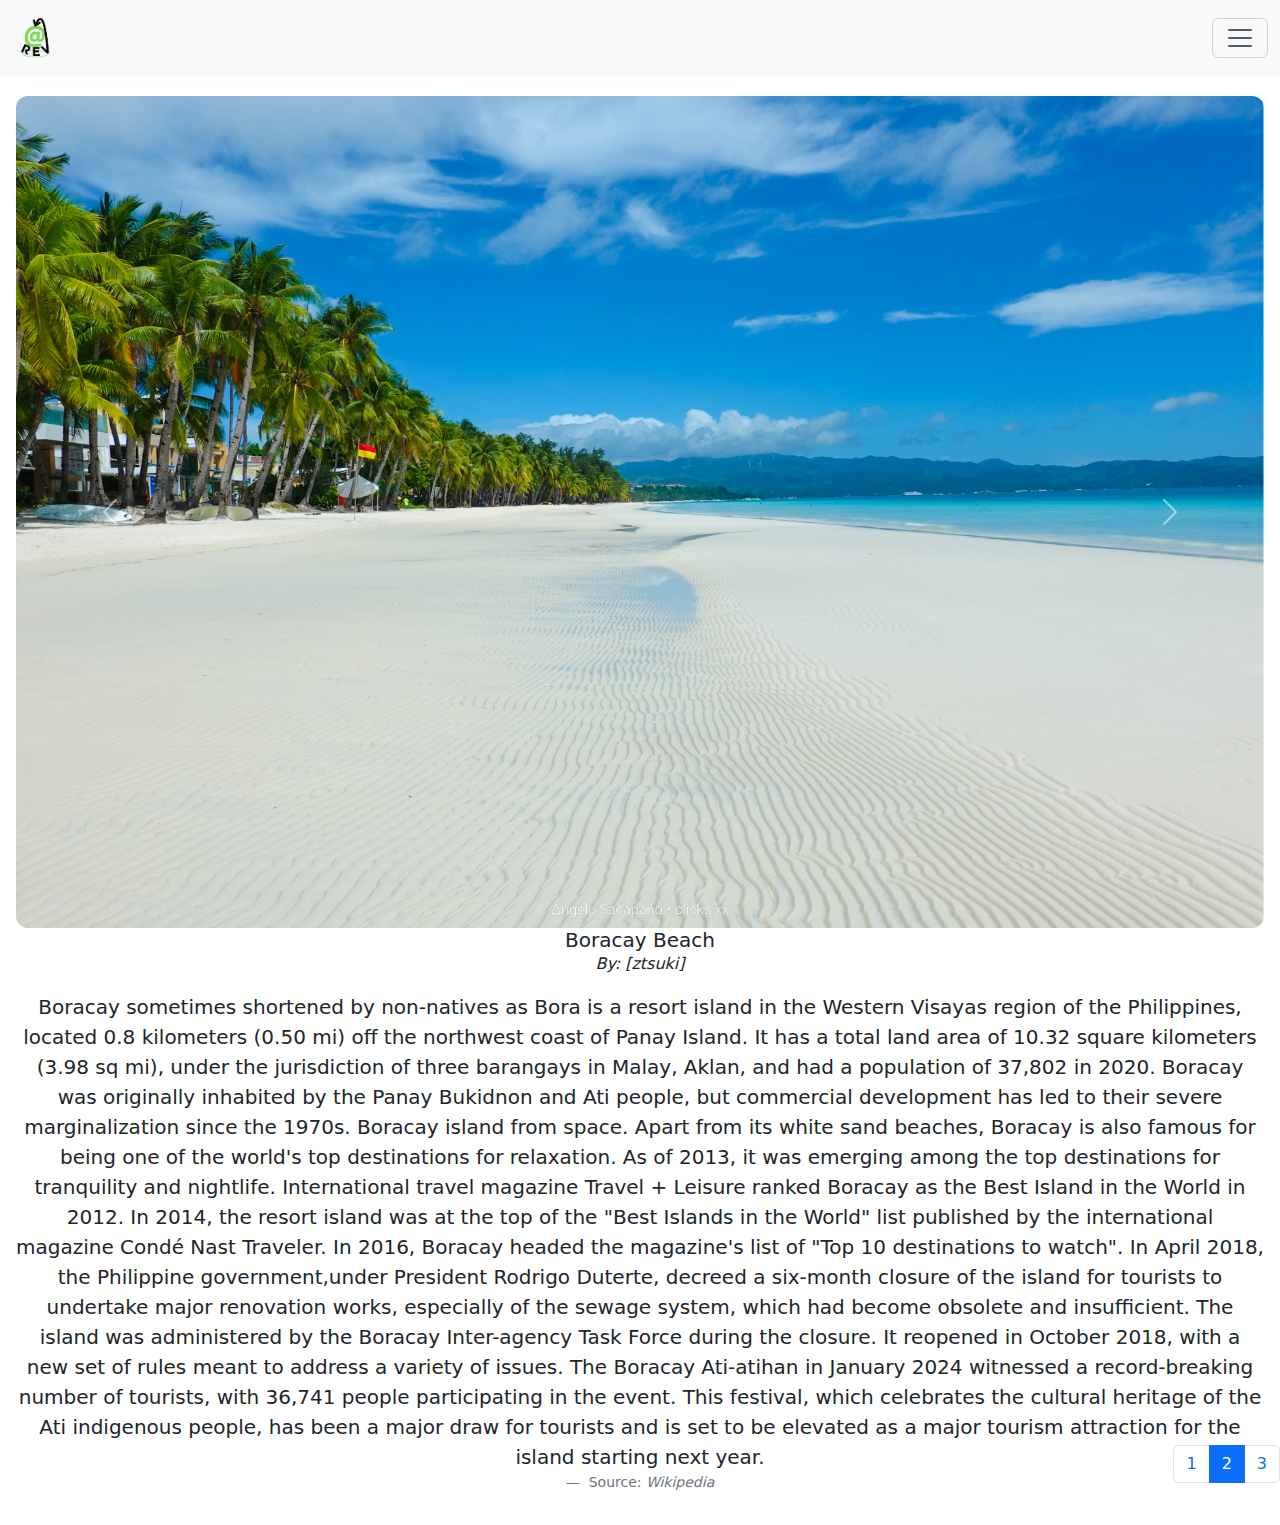
<file: art1.html>
<html lang="en">

<head>
  <meta charset="utf-8" />
  <meta name="viewport" content="width=device-width, initial-scale=1" />
  <title>atRev: Home</title>
  <link href="https://cdn.jsdelivr.net/npm/bootstrap@5.3.3/dist/css/bootstrap.min.css" rel="stylesheet" integrity="sha384-QWTKZyjpPEjISv5WaRU9OFeRpok6YctnYmDr5pNlyT2bRjXh0JMhjY6hW+ALEwIH"
                                                                                                                          crossorigin="anonymous" />
</head>

<body>
  <div class="fixed-top">
    <nav class="navbar fixed-top bg-body-tertiary">
      <div class="container-fluid">
        <a class="navbar-brand" href="#">
          <img src="Logo.png" width="50" height="50" />
        </a>
        <button class="navbar-toggler" type="button" data-bs-toggle="collapse" data-bs-target="#navbarNav" aria-controls="navbarNav"
                                                                                                                                aria-expanded="false"
                                                                                                                                aria-label="Toggle navigation">
          <span class="navbar-toggler-icon"></span>
        </button>
        <div class="collapse navbar-collapse" id="navbarNav">
          <ul class="navbar-nav">
            <li class="nav-item">
              <a class="nav-link" href="index.html">Home</a>
            </li>
            <li class="nav-item">
              <a class="nav-link" href="#">This website works best on mobile</a>
            <li class="nav-item">
              <a class="nav-link active" aria-current="page" href="#">View Mode</a>
            </li>
            </li>
          </ul>
        </div>
      </div>
    </nav>
  </div>
  <center>
<div class="w-auto p-3" style="position:relative; bottom:-80px; width:20rem">
  <div id="amogus" class="carousel slide carousel-fade" data-bs-ride="carousel">
  <div class="carousel-inner">
    <div class="carousel-item active">
      <img src="bora1.png" style="border-radius:12px" class="d-block w-100">
    </div>
    <div class="carousel-item">
      <img src="bora2.webp" style="border-radius:12px" class="d-block w-100">
    </div>
    <div class="carousel-item">
      <img src="bora3.jpg" style="border-radius:12px" class="d-block w-100">
    </div>
  </div>
  <button class="carousel-control-prev" type="button" data-bs-target="#amogus" data-bs-slide="prev">
    <span class="carousel-control-prev-icon" aria-hidden="true"></span>
    <span class="visually-hidden">Previous</span>
  </button>
  <button class="carousel-control-next" type="button" data-bs-target="#amogus" data-bs-slide="next">
    <span class="carousel-control-next-icon" aria-hidden="true"></span>
    <span class="visually-hidden">Next</span>
  </button>
  </div>
  <div class="card-body">
    <h5 class="card-title">Boracay Beach</h5>
    <i>By: [ztsuki]</i><p></p>
    <figure>
    <blockquote class="blockquote">Boracay sometimes shortened by non-natives as Bora is a resort island in the Western Visayas region of the Philippines, located 0.8 kilometers (0.50 mi) off the northwest coast of Panay Island. It has a total land area of 10.32 square kilometers (3.98 sq mi), under the jurisdiction of three barangays in Malay, Aklan, and had a population of 37,802 in 2020.
Boracay was originally inhabited by the Panay Bukidnon and Ati people, but commercial development has led to their severe marginalization since the 1970s.
Boracay island from space. Apart from its white sand beaches, Boracay is also famous for being one of the world's top destinations for relaxation. As of 2013, it was emerging among the top destinations for tranquility and nightlife. International travel magazine Travel + Leisure ranked Boracay as the Best Island in the World in 2012. In 2014, the resort island was at the top of the "Best Islands in the World" list published by the international magazine Condé Nast Traveler. In 2016, Boracay headed the magazine's list of "Top 10 destinations to watch".
In April 2018, the Philippine government,under President Rodrigo Duterte, decreed a six-month closure of the island for tourists to undertake major renovation works, especially of the sewage system, which had become obsolete and insufficient. The island was administered by the Boracay Inter-agency Task Force during the closure. It reopened in October 2018, with a new set of rules meant to address a variety of issues.
The Boracay Ati-atihan in January 2024 witnessed a record-breaking number of tourists, with 36,741 people participating in the event. This festival, which celebrates the cultural heritage of the Ati indigenous people, has been a major draw for tourists and is set to be elevated as a major tourism attraction for the island starting next year.</blockquote>
</p>
<figcaption class="blockquote-footer">
    Source: <cite title="Source Title">Wikipedia</cite>
</figcaption>
</figure>
  </div>
</div>
  </center>
  <nav aria-label="...">
    <ul class="pagination justify-content-end">
      <li class="page-item"><a class="page-link" href="view.html">1</a></li>
      <li class="page-item active" aria-current="page">
        <span class="page-link">2</span>
      </li>
      <li class="page-item"><a class="page-link" href="#">3</a></li>
    </ul>
  </nav>
  
  <script src="https://cdn.jsdelivr.net/npm/bootstrap@5.3.3/dist/js/bootstrap.bundle.min.js" integrity="sha384-YvpcrYf0tY3lHB60NNkmXc5s9fDVZLESaAA55NDzOxhy9GkcIdslK1eN7N6jIeHz"
                                                                                                                          crossorigin="anonymous">
  </script>
</body>

</html>
</file>
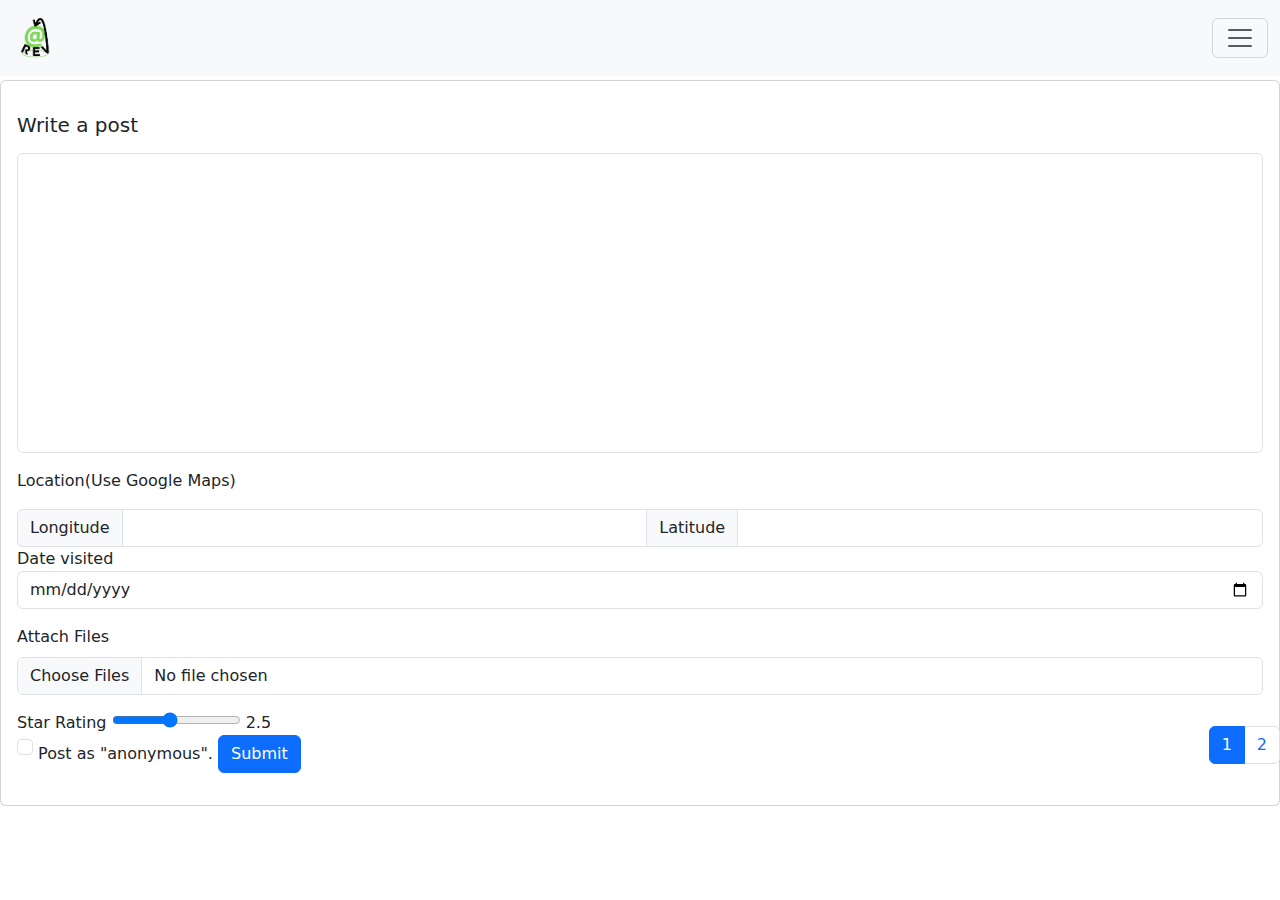
<file: view.html>
<!doctype html>
<html lang="en">

<head>
  <meta charset="utf-8" />
  <meta name="viewport" content="width=device-width, initial-scale=1" />
  <title>atRev: Home</title>
  <link href="https://cdn.jsdelivr.net/npm/bootstrap@5.3.3/dist/css/bootstrap.min.css" rel="stylesheet" integrity="sha384-QWTKZyjpPEjISv5WaRU9OFeRpok6YctnYmDr5pNlyT2bRjXh0JMhjY6hW+ALEwIH"
                                                                                                                          crossorigin="anonymous" />
</head>

<body>
  <div class="fixed-top">
    <nav class="navbar fixed-top bg-body-tertiary">
      <div class="container-fluid">
        <a class="navbar-brand" href="#">
          <img src="Logo.png" width="50" height="50" />
        </a>
        <button class="navbar-toggler" type="button" data-bs-toggle="collapse" data-bs-target="#navbarNav" aria-controls="navbarNav"
                                                                                                                                aria-expanded="false"
                                                                                                                                aria-label="Toggle navigation">
          <span class="navbar-toggler-icon"></span>
        </button>
        <div class="collapse navbar-collapse" id="navbarNav">
          <ul class="navbar-nav">
            <li class="nav-item">
              <a class="nav-link" href="index.html">Home</a>
            </li>
            <li class="nav-item">
              <a class="nav-link" href="#">This website works best on mobile</a>
            <li class="nav-item">
              <a class="nav-link active" aria-current="page" href="#">View Mode</a>
            </li>
            </li>
          </ul>
        </div>
      </div>
    </nav>
  </div>
  
  <div class="card" style="position:relative; bottom:-80px;">
    <div class="card-body">
      <p class="card-text">
      <h5>Write a post</h5>
      <p></p>
      <form>
        <div class="mb-3">
          <input type="text" style="width:100%; height:300px;" class="form-control">
        </div>
        <p>Location(Use Google Maps)</p>
        <div class="input-group">
          <span class="input-group-text">Longitude</span>
          <input type="text" aria-label="Longitude" class="form-control">
          <span class="input-group-text">Latitude</span>
          <input type="text" aria-label="Latitude" class="form-control">
        </div>
        <label for="Date">Date visited</label>
        <input id="Date" class="form-control" type="date" />
        <p></p>
        <div class="mb-3">
          <label for="formFileMultiple" class="form-label">Attach Files</label>
          <input class="form-control" type="file" id="formFileMultiple" multiple>
        </div>
        Star Rating
        <input type="range" value="2.5" step="0.5" min="0.5" max="5" oninput="this.nextElementSibling.value = this.value">
<output>2.5</output><br>
          <input type="checkbox" class="form-check-input">
          <label class="form-check-label">Post as "anonymous".</label>
        <button type="submit" class="btn btn-primary">Submit</button>
      </form>
      
      
      </p>
    </div>
  </div>
  
  <nav aria-label="...">
    <ul class="pagination justify-content-end">
      <li class="page-item active" aria-current="page">
        <span class="page-link">1</span>
      </li>
      <li class="page-item"><a class="page-link" href="view_2.html">2</a></li>
    </ul>
  </nav>
  
  <script src="https://cdn.jsdelivr.net/npm/bootstrap@5.3.3/dist/js/bootstrap.bundle.min.js" integrity="sha384-YvpcrYf0tY3lHB60NNkmXc5s9fDVZLESaAA55NDzOxhy9GkcIdslK1eN7N6jIeHz"
                                                                                                                          crossorigin="anonymous">
  </script>
</body>

</html>
</file>
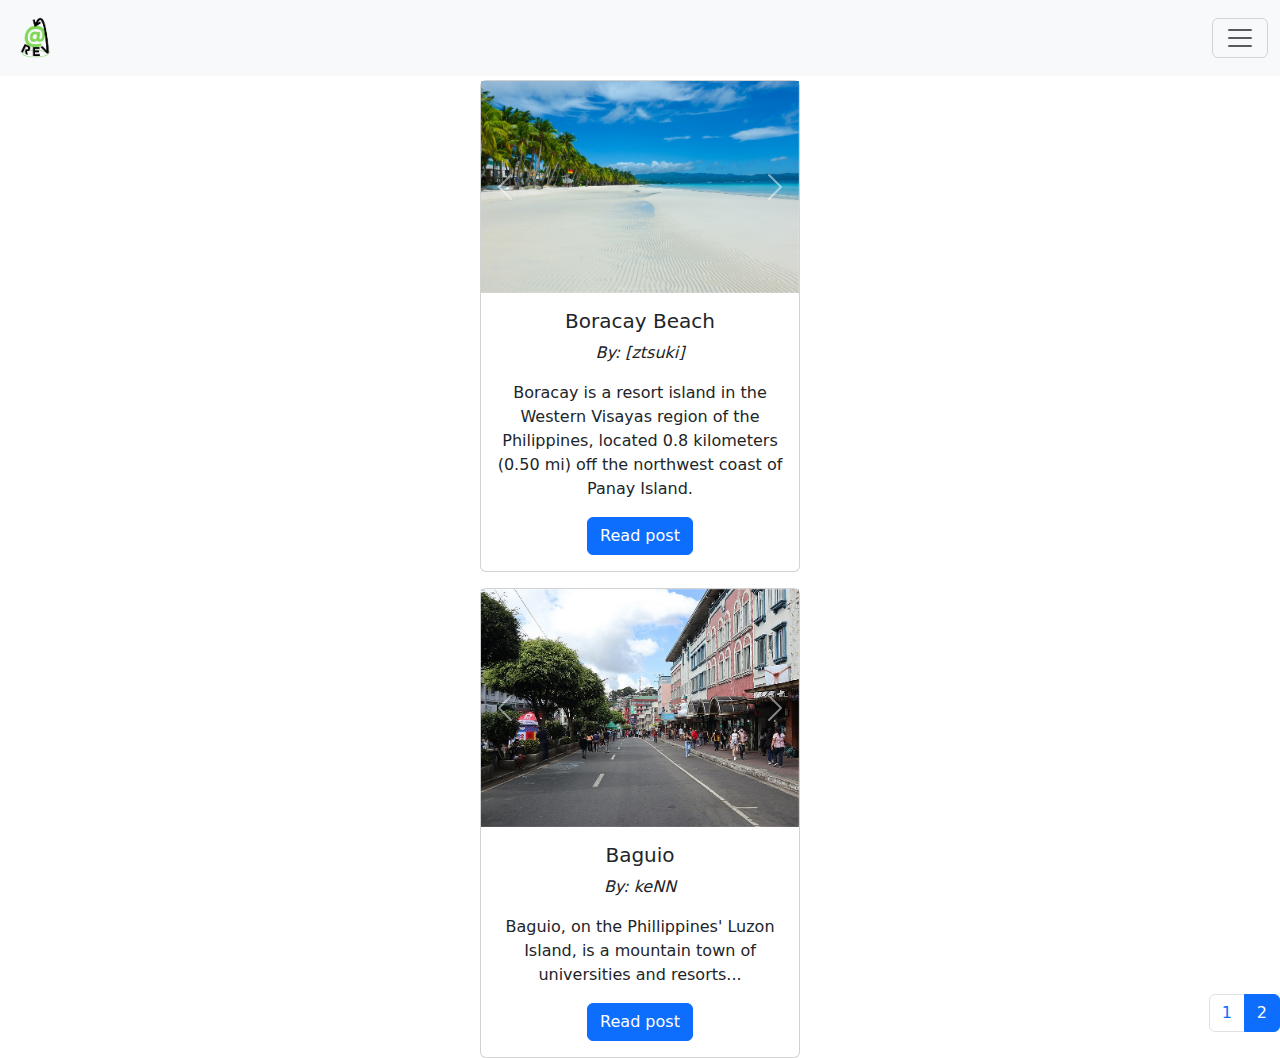
<file: view_2.html>
<html lang="en">

<head>
  <meta charset="utf-8" />
  <meta name="viewport" content="width=device-width, initial-scale=1" />
  <title>atRev: Home</title>
  <link href="https://cdn.jsdelivr.net/npm/bootstrap@5.3.3/dist/css/bootstrap.min.css" rel="stylesheet" integrity="sha384-QWTKZyjpPEjISv5WaRU9OFeRpok6YctnYmDr5pNlyT2bRjXh0JMhjY6hW+ALEwIH"
                                                                                                                          crossorigin="anonymous" />
</head>

<body>
  <div class="fixed-top">
    <nav class="navbar fixed-top bg-body-tertiary">
      <div class="container-fluid">
        <a class="navbar-brand" href="#">
          <img src="Logo.png" width="50" height="50" />
        </a>
        <button class="navbar-toggler" type="button" data-bs-toggle="collapse" data-bs-target="#navbarNav" aria-controls="navbarNav"
                                                                                                                                aria-expanded="false"
                                                                                                                                aria-label="Toggle navigation">
          <span class="navbar-toggler-icon"></span>
        </button>
        <div class="collapse navbar-collapse" id="navbarNav">
          <ul class="navbar-nav">
            <li class="nav-item">
              <a class="nav-link" href="index.html">Home</a>
            </li>
            <li class="nav-item">
              <a class="nav-link" href="#">This website works best on mobile</a>
            <li class="nav-item">
              <a class="nav-link active" aria-current="page" href="#">View Mode</a>
            </li>
            </li>
          </ul>
        </div>
      </div>
    </nav>
  </div>
  <center>
<div class="card mb-3" style="position:relative; bottom:-80px; width:20rem">
  <div id="amogus" class="carousel slide carousel-fade" data-bs-ride="carousel">
  <div class="carousel-inner">
    <div class="carousel-item active">
      <img src="bora1.png" class="d-block w-100">
    </div>
    <div class="carousel-item">
      <img src="bora2.webp" class="d-block w-100">
    </div>
    <div class="carousel-item">
      <img src="bora3.jpg" class="d-block w-100">
    </div>
  </div>
  <button class="carousel-control-prev" type="button" data-bs-target="#amogus" data-bs-slide="prev">
    <span class="carousel-control-prev-icon" aria-hidden="true"></span>
    <span class="visually-hidden">Previous</span>
  </button>
  <button class="carousel-control-next" type="button" data-bs-target="#amogus" data-bs-slide="next">
    <span class="carousel-control-next-icon" aria-hidden="true"></span>
    <span class="visually-hidden">Next</span>
  </button>
  </div>
  <div class="card-body">
    <h5 class="card-title">Boracay Beach</h5>
    <i>By: [ztsuki]</i><p></p>
    Boracay is a resort island in the Western Visayas region of the Philippines, located 0.8 kilometers (0.50 mi) off the northwest coast of Panay Island.<p></p>
    <a href="art1.html" class="btn btn-primary">Read post</a>
  </div>
</div>
<div class="card mb-3" style="position:relative; bottom:-80px; width:20rem">
  <div id="amogus1" class="carousel slide carousel-fade" data-bs-ride="carousel">
    <div class="carousel-inner">
      <div class="carousel-item active">
  <img src="baguio.jpg" class="d-block w-100" alt="baguio">
      </div>
      <div class="carousel-item">
        <img src="baguio1.jpeg" class="d-block w-100">
      </div>
      </div>
      <button class="carousel-control-prev" type="button" data-bs-target="#amogus1" data-bs-slide="prev">
        <span class="carousel-control-prev-icon" aria-hidden="true"></span>
        <span class="visually-hidden">Previous</span>
      </button>
      <button class="carousel-control-next" type="button" data-bs-target="#amogus1" data-bs-slide="next">
        <span class="carousel-control-next-icon" aria-hidden="true"></span>
        <span class="visually-hidden">Next</span>
      </button>
  </div>
  <div class="card-body">
    <h5 class="card-title">Baguio</h5>
    <i>By: keNN</i><p></p>
    Baguio, on the Phillippines' Luzon Island, is a mountain town of universities and resorts...<p></p>
    <a href="art2.html" class="btn btn-primary">Read post</a>
  </div>
</div>
  </center>
  <nav aria-label="...">
    <ul class="pagination justify-content-end">
      <li class="page-item"><a class="page-link" href="view.html">1</a></li>
      <li class="page-item active" aria-current="page">
        <span class="page-link">2</span>
      </li>
    </ul>
  </nav>
  
  <script src="https://cdn.jsdelivr.net/npm/bootstrap@5.3.3/dist/js/bootstrap.bundle.min.js" integrity="sha384-YvpcrYf0tY3lHB60NNkmXc5s9fDVZLESaAA55NDzOxhy9GkcIdslK1eN7N6jIeHz"
                                                                                                                          crossorigin="anonymous">
  </script>
</body>

</html>
</file>
